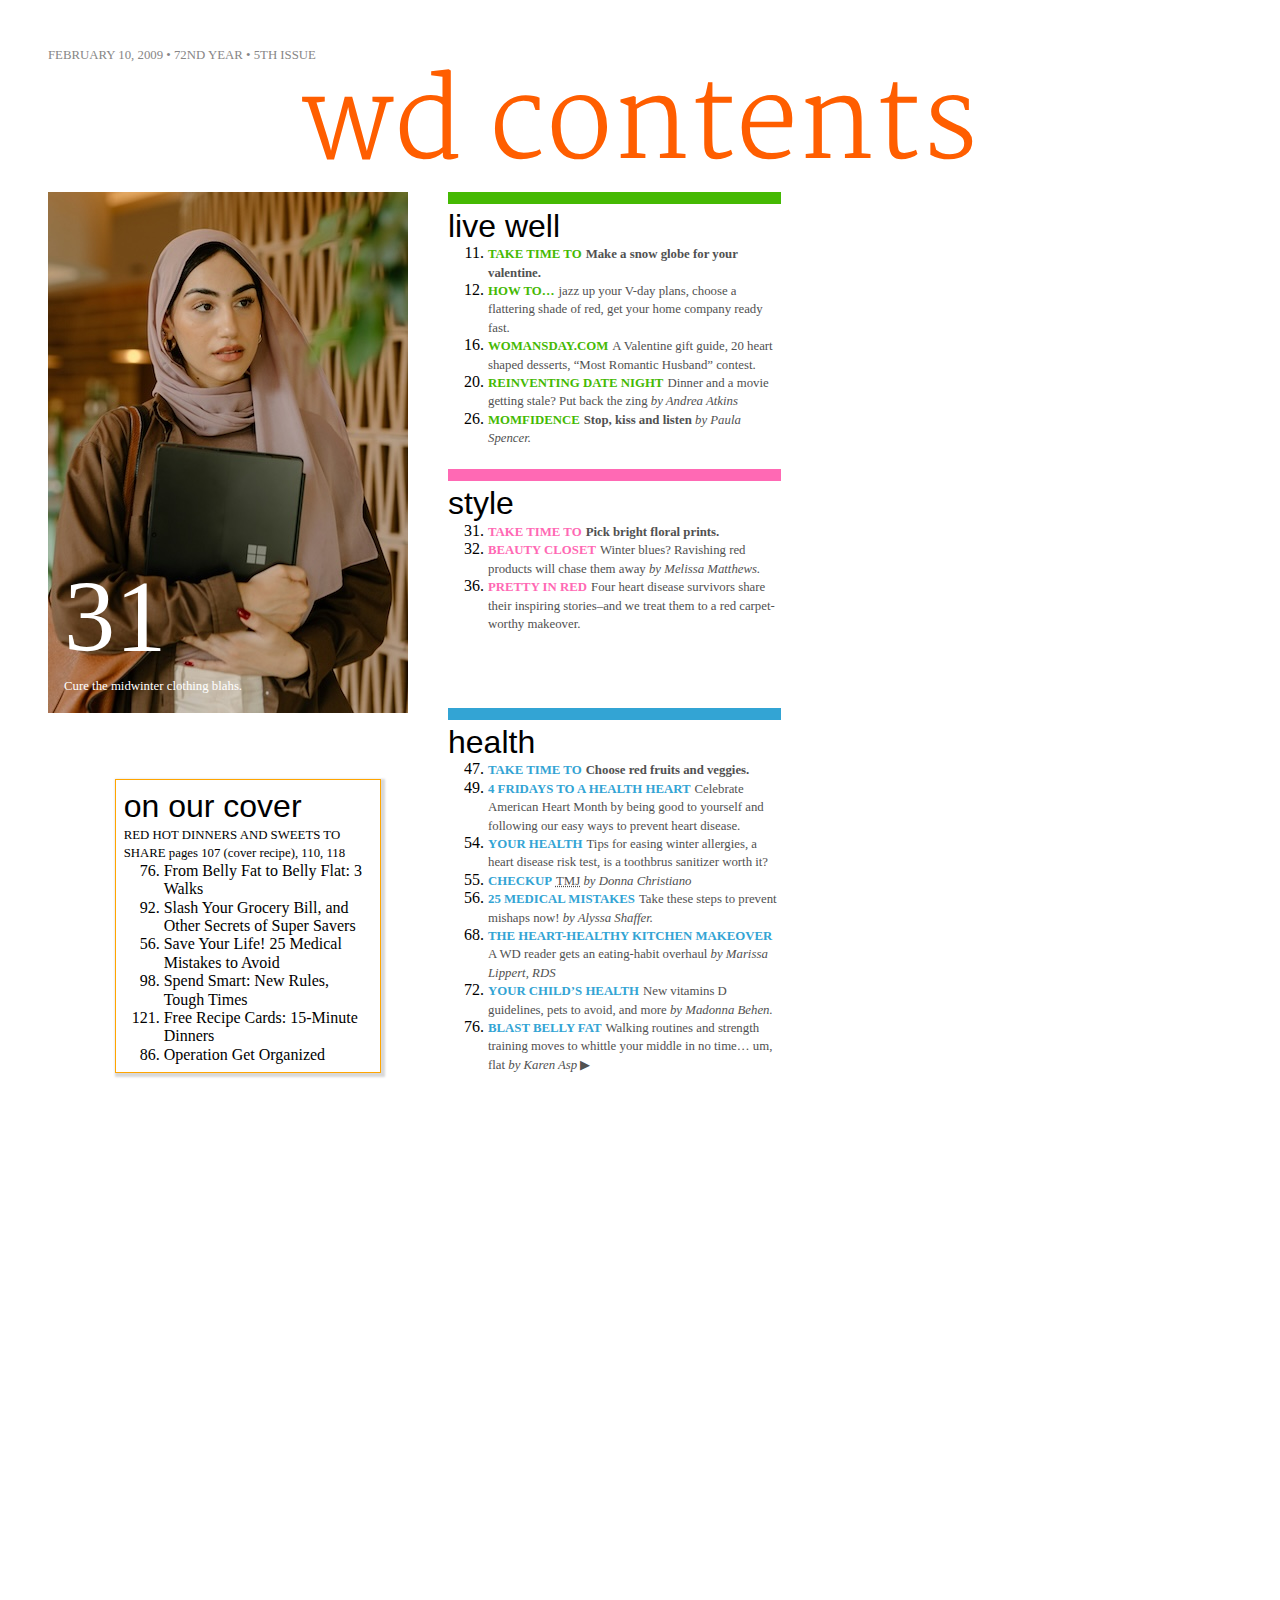
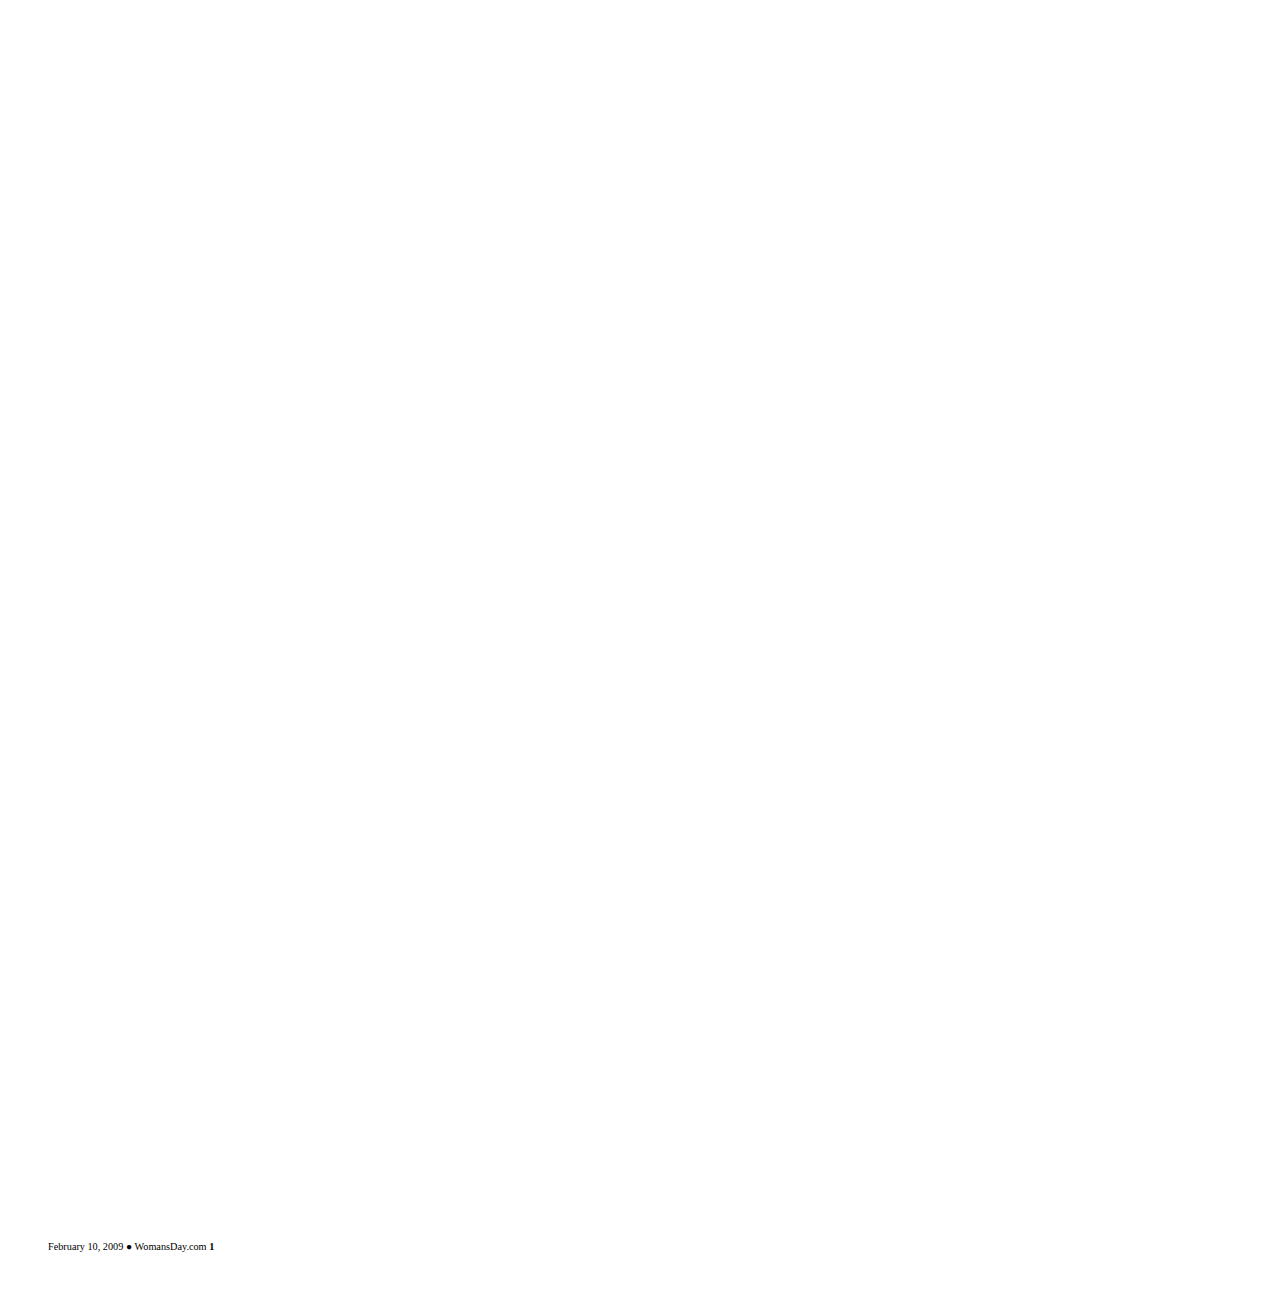
<file: womans-day.html>
<!DOCTYPE html>
<html>
<head>
	<meta charset="utf-8" />
	<title>WD Contents | Woman’s Day</title>
	<meta name="viewport" content="width=device-width, initial-scale=1.0" />
	<link href="css/normalize.css" rel="stylesheet" />
	<link href="css/styles.css" rel="stylesheet" />
</head>
<body>
	<div id="container">
		<header>
			<h1>WD Contents</h1>
			<p>February 10, 2009 • 72nd Year • 5th Issue</p>
		</header>
		<main>
			<section>
				<h2>Live Well</h2>
				<ol>
					<li value="11">
						<h3>Take Time To</h3>
						<p><strong>Make a snow globe for your valentine.</strong></p>
					</li>
					<li value="12">
						<h3>How To…</h3>
						<p>jazz up your V-day plans, choose a flattering shade of red, get your home company ready fast.</p>
					</li>
					<li value="16">
						<h3>WomansDay.com</h3>
						<p>A Valentine gift guide, 20 heart shaped desserts, <q>Most Romantic Husband</q> contest.</p>
					</li>
					<li value="20">
						<h3>Reinventing Date Night</h3>
						<p>Dinner and a movie getting stale? Put back the zing <em>by Andrea Atkins</em></p>
					</li>
					<li value="26">
						<h3>Momfidence</h3>
						<p><strong>Stop, kiss and listen</strong> <em>by Paula Spencer.</em></p>
					</li>
				</ol>
			</section>
			<section>
				<h2>Style</h2>
				<ol>
					<li value="31">
						<h3>Take Time To</h3>
						<p><strong>Pick bright floral prints.</strong></p>
					</li>
					<li value="32">
						<h3>Beauty Closet</h3>
						<p>Winter blues? Ravishing red products will chase them away <em>by Melissa Matthews.</em></p>
					</li>
					<li value="36">
						<h3>Pretty In Red</h3>
						<p>Four heart disease survivors share their inspiring stories–and we treat them to a red carpet-worthy makeover.</p>
					</li>
				</ol>
			</section>
			<section>
				<h2>Health</h2>
				<ol>
					<li value="47">
						<h3>Take Time To</h3>
						<p><strong>Choose red fruits and veggies.</strong></p>
					</li>
					<li value="49">
						<h3>4 Fridays To A Health Heart</h3>
						<p>Celebrate American Heart Month by being good to yourself and following our easy ways to prevent heart disease.</p>
					</li>
					<li value="54">
						<h3>Your Health</h3>
						<p>Tips for easing winter allergies, a heart disease risk test, is a toothbrus sanitizer worth it?</p>
					</li>
					<li value="55">
						<h3>Checkup</h3>
						<p><abbr title="Temporal-Mandibular Joint">TMJ</abbr> <em>by Donna Christiano</em></p>
					</li>
					<li value="56">
						<h3>25 Medical Mistakes</h3>
						<p>Take these steps to prevent mishaps now! <em>by Alyssa Shaffer.</em></p>
					</li>
					<li value="68">
						<h3>The Heart-Healthy Kitchen Makeover</h3>
						<p>A WD reader gets an eating-habit overhaul <em>by Marissa Lippert, RDS</em></p>
					</li>
					<li value="72">
						<h3>Your Child’s Health</h3>
						<p>New vitamins D guidelines, pets to avoid, and more <em>by Madonna Behen.</em></p>
					</li>
					<li value="76">
						<h3>Blast Belly Fat</h3>
						<p>Walking routines and strength training moves to whittle your middle in no time… um, flat <em>by Karen Asp</em> ▶</li>
				</ol>
			</section>
			<aside>
				<figure>
					<img src="img/model.jpg" alt="model" height="" width="" />
					<figcaption>
						<p><em>31</em> Cure the midwinter clothing blahs.</p>
						<p>Keith Lathrop</p>
					</figcaption>
				</figure>
			</aside>
			<aside>
				<h2>On Our Cover</h2>
				<p><em>Red hot dinners and sweets to share</em> pages 107 (cover recipe), 110, 118</p>
				<ol>
					<li value="76">From Belly Fat to Belly Flat: 3 Walks</li>
					<li value="92">Slash Your Grocery Bill, and Other Secrets of Super Savers</li>
					<li value="56">Save Your Life! 25 Medical Mistakes to Avoid</li>
					<li value="98">Spend Smart: New Rules, Tough Times</li>
					<li value="121">Free Recipe Cards: 15-Minute Dinners</li>
					<li value="86">Operation Get Organized</li>
				</ol>
			</aside>
		</main>
		<footer>
			<p><small><time datetime="2009-02-10">February 10, 2009</time> <em>●</em> WomansDay.com <strong>1</strong></small></p>
		</footer>
	</div><!-- end #container -->
</body>
</html>
</file>
<file: css/styles.css>
@charset "utf-8";
@import url('https://fonts.googleapis.com/css2?family=Martel:wght@300&family=Old+Standard+TT:ital,wght@0,400;0,700;1,400&display=swap');
/*=========== Content Layout ============*/
html {
    box-sizing: border-box;
    font-size: 16px;
}
main {
    width: 800px;
}
*,
*::before,
*::after {
    box-sizing: inherit;
}
#container {
    margin: 3em;
}
header {
    display: flex;
    flex-direction: column;
}
header>p {
    order: 1;
    margin: 0;
    text-transform: uppercase;
    color: rgb(135, 134, 134);
}
main {
    display: grid;
    grid-template-columns: repeat(12, 1fr);
    grid-template-rows: repeat(18, 1fr);
}
/*image*/
aside:first-of-type {
    grid-column: 1/ span 6;
    grid-row: 1/span 4;
}
/*text below image*/
aside:nth-of-type(2) {
    grid-column: 2/6;
    grid-row: 5/ span 2;
    align-self: center;
    border: 1px solid orange;
    padding: 0.5em;
    box-shadow: 2px 2px 2px 2px rgba(95, 95, 95, 0.243);
}

/*top right*/
section:first-of-type {
    grid-column: 7/12;
    grid-row: 1/ span 2;
    border-top: 0.8em solid rgb(69, 185, 3);
    padding-top: 4px;
}
/*middle right*/
section:nth-of-type(2) {
    grid-column: 7/12;
    grid-row: 2/span 2;
    align-self: end; 
    border-top: 0.8em solid hotpink;
    padding-top: 4px;
}
/*bottom right*/
section:last-of-type {
    grid-column: 7/12;
    grid-row: 4/span 3;
    align-self: end;
    border-top: 0.8em solid rgb(51, 164, 212);
    padding-top: 4px;
}
h2, h3, ol, p {
    margin: 0;
}
figure {
    margin: 0;
}
h3, p {
    display: inline;
}
/*=========== Typography ============*/
section p {
    color: rgb(81, 81, 81)
}
h1 {
    text-transform: lowercase;
    color: rgb(255, 94, 0);
    order: 2;
    margin: 0;
    font-family: "Martel", serif;
    font-weight: 300;
    font-style: normal;
    font-size: 7em;
    text-align: center;
}
h2 {
    text-transform: lowercase;
    font-family: "Old Standard TT", serif;
    font-style: normal;
    font-weight: 300;
    font-family: sans-serif;
    font-size: 2em;
}
h3 {
    text-transform: uppercase;
    font-size: 0.8em;
}
p {
    font-size: 0.8em;
}
section:first-of-type h3 {
    color: rgb(69, 185, 3);
}
section:nth-of-type(2) h3 {
    color: hotpink;
}
section:last-of-type h3 {
    color: rgb(51, 164, 212);
}
aside:last-of-type p>em {
    font-style:normal;
    text-transform: uppercase;
}
figcaption {
    position: absolute;
    top: 62%;
    color: white;
    width: 15em;
    padding-left: 1em;
}
figcaption>p>em {
    display: block;
    font-size: 8em;
    font-style: normal;
}
figcaption>p:last-child {
    display: none;
}
</file>
